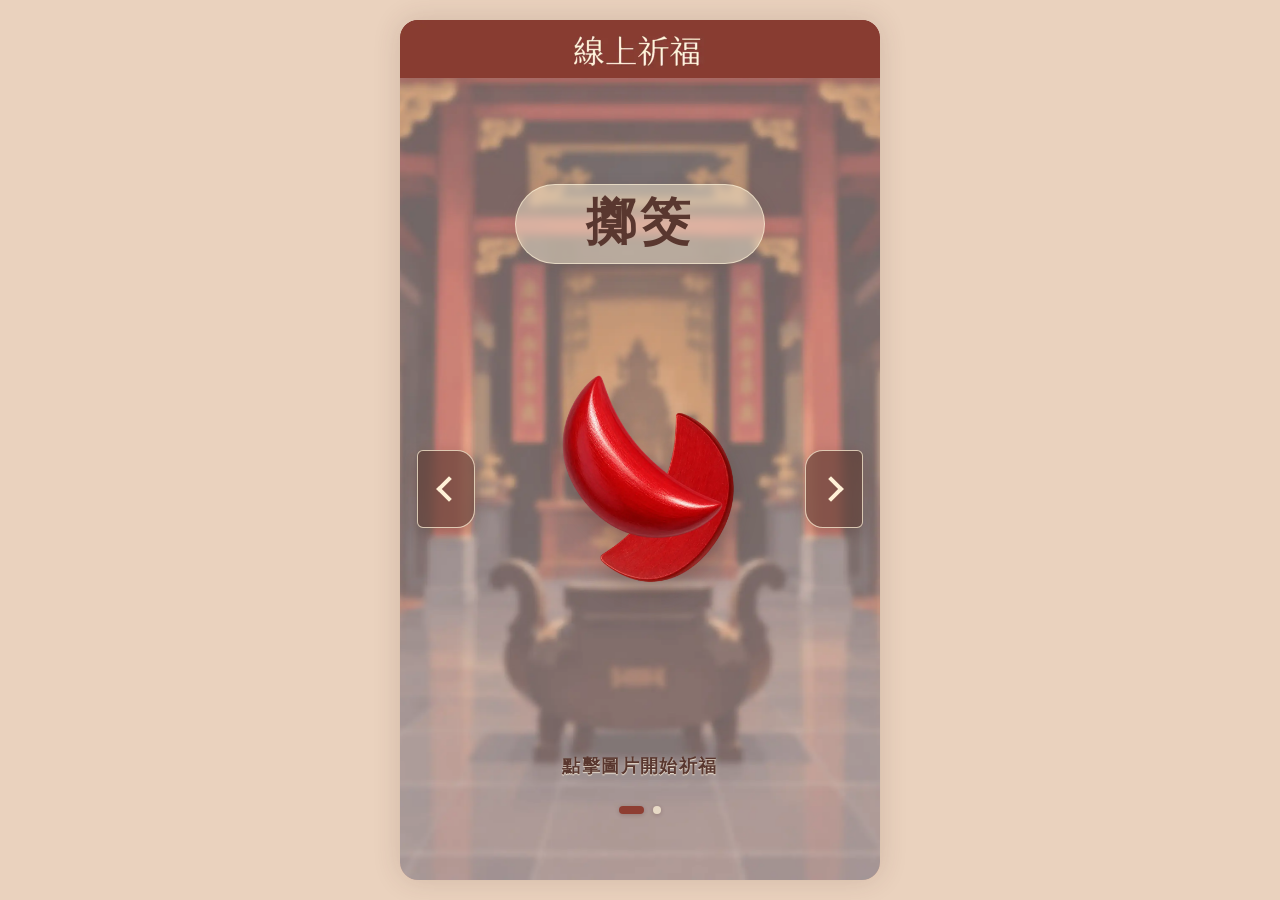
<file: online-blessing-frontend/index.html>
<!doctype html>
<html lang="zh-Hant">
<head>
  <meta charset="UTF-8">
  <meta name="viewport" content="width=device-width, initial-scale=1, viewport-fit=cover">
  <meta name="theme-color" content="#8e3e32">
  <title>線上祈福</title>

  <!-- 預先下載主要素材，減少手機與 LINE 內建瀏覽器切換時的等待。 -->
  <link rel="preload" as="image" href="images/blessing-background.webp" type="image/webp" fetchpriority="high">
  <link rel="preload" as="image" href="images/blessing-title.webp" type="image/webp" fetchpriority="high">
  <link rel="preload" as="image" href="images/jiaobei.webp" type="image/webp">
  <link rel="preload" as="image" href="images/jiaobei-front.webp" type="image/webp">
  <link rel="preload" as="image" href="images/jiaobei-back.webp" type="image/webp">
  <link rel="preload" as="image" href="images/wooden-fish.webp" type="image/webp">
  <link rel="preload" as="image" href="images/wooden-fish-stick.webp" type="image/webp">

  <link rel="stylesheet" href="style.css?v=3">
  <script src="script.js?v=2" defer></script>
</head>
<body>
  <main class="app" aria-label="線上祈福">
    <section class="blessing-stage">
      <img class="stage-background" src="images/blessing-background.webp" width="1530" height="2048" alt="" aria-hidden="true" loading="eager" decoding="async" fetchpriority="high">

      <header class="page-header">
        <img src="images/blessing-title.webp" width="960" height="116" alt="線上祈福" loading="eager" decoding="async">
      </header>

      <div id="blessingContent" class="blessing-content">
        <button id="backButton" class="back-button" type="button" hidden>
          <span aria-hidden="true">‹</span>返回
        </button>

        <div id="selectorView" class="selector-view">
          <h1 id="blessingName" class="blessing-name">擲筊</h1>

          <button id="previousButton" class="nav-button nav-button--previous" type="button" aria-label="上一個祈福方式">
            <span class="nav-button__icon" aria-hidden="true"></span>
          </button>

          <button id="activityButton" class="activity-button mode-jiaobei" type="button" aria-label="開始擲筊" data-mode="jiaobei">
            <img id="activityImage" class="activity-image" src="images/jiaobei.webp" width="1000" height="896" alt="兩個筊" loading="eager" decoding="async">
          </button>

          <button id="nextButton" class="nav-button nav-button--next" type="button" aria-label="下一個祈福方式">
            <span class="nav-button__icon" aria-hidden="true"></span>
          </button>

          <p class="interaction-hint">點擊圖片開始祈福</p>
          <div class="mode-indicators" aria-hidden="true">
            <span class="mode-indicator is-active"></span>
            <span class="mode-indicator"></span>
          </div>
          <p id="modeStatus" class="sr-only" aria-live="polite">目前選擇：擲筊</p>
        </div>

        <section id="jiaobeiView" class="feature-view jiaobei-view" aria-labelledby="jiaobeiTitle" hidden>
          <h1 id="jiaobeiTitle" class="feature-title">擲筊</h1>

          <div id="jiaobeiPair" class="jiaobei-pair" aria-label="兩個筊">
            <div id="leftJiaobei" class="jiaobei-piece jiaobei-piece--left">
              <img id="leftJiaobeiImage" src="images/jiaobei-front.webp" width="900" height="600" alt="左筊正面">
            </div>
            <div id="rightJiaobei" class="jiaobei-piece jiaobei-piece--right">
              <img id="rightJiaobeiImage" src="images/jiaobei-back.webp" width="900" height="600" alt="右筊反面">
            </div>
          </div>

          <p id="jiaobeiResult" class="jiaobei-result" aria-live="polite"></p>
          <button id="tossButton" class="action-button toss-button" type="button">
            <span id="tossButtonLabel">擲筊</span>
          </button>
        </section>

        <section id="woodenFishView" class="feature-view wooden-fish-view" aria-labelledby="meritLabel" hidden>
          <div class="merit-panel">
            <h1 id="meritLabel">功德</h1>
            <strong id="meritCount" aria-live="polite">0</strong>
          </div>

          <div class="muyu-scene">
            <button id="muyuButton" class="muyu-button" type="button" aria-label="敲木魚，累積功德">
              <img id="muyuImage" class="muyu-image" src="images/wooden-fish.webp" width="1100" height="964" alt="木魚">
            </button>
            <img id="muyuStick" class="muyu-stick" src="images/wooden-fish-stick.webp" width="950" height="633" alt="" aria-hidden="true">
            <div id="muyuEffects" class="muyu-effects" aria-hidden="true"></div>
          </div>

          <p class="muyu-hint">點擊木魚，累積功德</p>

          <!-- 日後放入 audio/muyu.mp3，再取消 source 的註解即可。 -->
          <audio id="muyuAudio" preload="auto">
            <source src="audio/muyu.mp3" type="audio/mpeg">
          </audio>
        </section>
      </div>
    </section>
  </main>
</body>
</html>
</file>
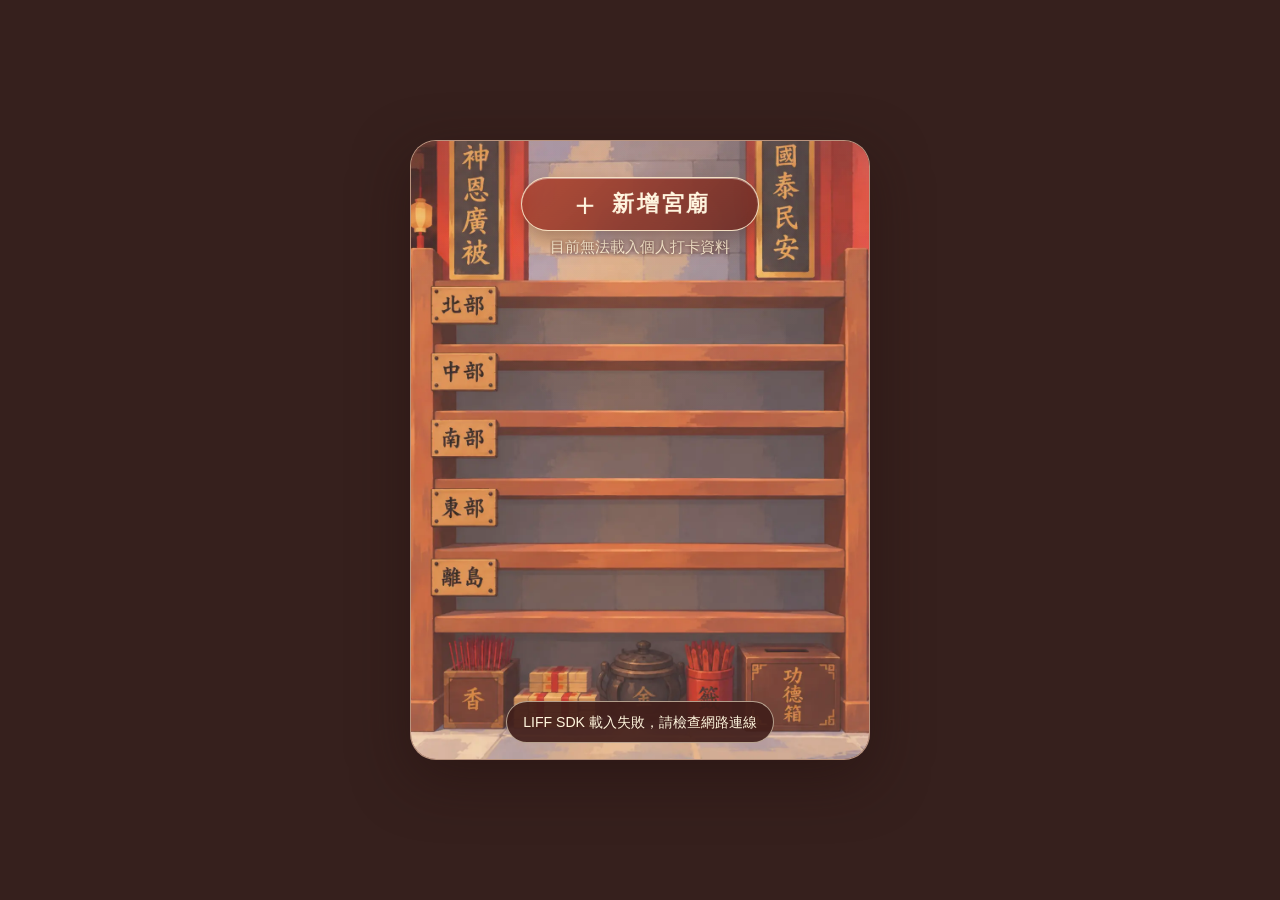
<file: temple-checkin-frontend/index.html>
<!doctype html>
<html lang="zh-Hant">
  <head>
    <meta charset="UTF-8" />
    <meta name="viewport" content="width=device-width, initial-scale=1, viewport-fit=cover" />
    <meta name="theme-color" content="#8f3d30" />
    <meta name="description" content="登入 LINE 後收藏並查看自己的宮廟打卡紀錄。" />
    <title>我的宮廟足跡</title>
    <link rel="preload" href="images/temple-shelf.webp" as="image" type="image/webp" />
    <link rel="stylesheet" href="style.css?v=2" />
  </head>
  <body>
    <main class="app-shell" id="appShell" aria-busy="true">
      <img
        class="scene-background"
        src="images/temple-shelf.webp"
        alt="宮廟木製收藏架背景"
        width="1080"
        height="1456"
        decoding="async"
        fetchpriority="high"
      />

      <header class="top-actions">
        <button class="add-temple-button" id="openAddButton" type="button">
          <span class="add-icon" aria-hidden="true">＋</span>
          <span>新增宮廟</span>
        </button>
        <p class="user-greeting" id="userGreeting" aria-live="polite">正在準備你的收藏架…</p>
      </header>

      <section class="shelf-row shelf-north" data-region="北部" aria-label="北部宮廟">
        <div class="orb-grid" data-orb-grid></div>
        <span class="page-indicator" data-page-indicator hidden></span>
        <button class="shelf-next" data-next-page type="button" aria-label="查看北部下一頁" hidden>
          <span aria-hidden="true">›</span>
        </button>
      </section>

      <section class="shelf-row shelf-central" data-region="中部" aria-label="中部宮廟">
        <div class="orb-grid" data-orb-grid></div>
        <span class="page-indicator" data-page-indicator hidden></span>
        <button class="shelf-next" data-next-page type="button" aria-label="查看中部下一頁" hidden>
          <span aria-hidden="true">›</span>
        </button>
      </section>

      <section class="shelf-row shelf-south" data-region="南部" aria-label="南部宮廟">
        <div class="orb-grid" data-orb-grid></div>
        <span class="page-indicator" data-page-indicator hidden></span>
        <button class="shelf-next" data-next-page type="button" aria-label="查看南部下一頁" hidden>
          <span aria-hidden="true">›</span>
        </button>
      </section>

      <section class="shelf-row shelf-east" data-region="東部" aria-label="東部宮廟">
        <div class="orb-grid" data-orb-grid></div>
        <span class="page-indicator" data-page-indicator hidden></span>
        <button class="shelf-next" data-next-page type="button" aria-label="查看東部下一頁" hidden>
          <span aria-hidden="true">›</span>
        </button>
      </section>

      <section class="shelf-row shelf-islands" data-region="離島" aria-label="離島宮廟">
        <div class="orb-grid" data-orb-grid></div>
        <span class="page-indicator" data-page-indicator hidden></span>
        <button class="shelf-next" data-next-page type="button" aria-label="查看離島下一頁" hidden>
          <span aria-hidden="true">›</span>
        </button>
      </section>

      <div class="modal-layer" id="addModal" hidden>
        <section class="modal-card search-card" role="dialog" aria-modal="true" aria-labelledby="addModalTitle">
          <button class="close-button" id="closeAddButton" type="button" aria-label="關閉新增宮廟視窗">×</button>

          <div id="filterView">
            <p class="eyebrow">新增打卡</p>
            <h1 id="addModalTitle">尋找宮廟</h1>
            <p class="modal-intro">先選條件，再從後端找到的宮廟中挑選一間。</p>

            <form id="searchForm">
              <div class="region-buttons" role="group" aria-label="選擇地區">
                <button class="region-button is-selected" type="button" data-region="北部">北部</button>
                <button class="region-button" type="button" data-region="中部">中部</button>
                <button class="region-button" type="button" data-region="南部">南部</button>
                <button class="region-button" type="button" data-region="東部">東部</button>
                <button class="region-button" type="button" data-region="離島">離島</button>
              </div>

              <div class="select-grid">
                <label>
                  <span>縣市</span>
                  <select id="citySelect" name="city"><option value="">縣市</option></select>
                </label>
                <label>
                  <span>行政區</span>
                  <select id="districtSelect" name="district" disabled><option value="">行政區</option></select>
                </label>
                <label>
                  <span>教別</span>
                  <select id="religionSelect" name="religion"><option value="">教別</option></select>
                </label>
                <label>
                  <span>主祀神祇</span>
                  <select id="deitySelect" name="deity"><option value="">主祀神祇</option></select>
                </label>
              </div>

              <p class="form-status" id="formStatus" aria-live="polite"></p>
              <button class="primary-button" id="searchButton" type="submit">開始查詢</button>
            </form>
          </div>

          <div id="resultsView" hidden>
            <button class="back-button" id="backToFiltersButton" type="button">‹ 修改篩選</button>
            <p class="eyebrow">選擇打卡地點</p>
            <h2>查詢結果</h2>
            <p class="result-summary" id="resultSummary"></p>
            <div class="result-list" id="resultList"></div>
          </div>
        </section>
      </div>

      <div class="modal-layer" id="detailModal" hidden>
        <section class="modal-card detail-card" role="dialog" aria-modal="true" aria-labelledby="detailName">
          <button class="close-button" id="closeDetailButton" type="button" aria-label="關閉宮廟資料">×</button>
          <span class="detail-region" id="detailRegion"></span>
          <h2 id="detailName"></h2>
          <dl class="detail-list">
            <div><dt>教別／神祇</dt><dd id="detailReligionDeity"></dd></div>
            <div><dt>位置</dt><dd id="detailAddress"></dd></div>
            <div><dt>電話</dt><dd id="detailPhone"></dd></div>
            <div><dt>打卡時間</dt><dd id="detailCheckedAt"></dd></div>
          </dl>
          <div class="summary-box">
            <h3>宮廟摘要</h3>
            <p id="detailSummary"></p>
          </div>
          <button class="delete-checkin-button" id="deleteCheckinButton" type="button">
            從收藏架移除
          </button>
        </section>
      </div>

      <div class="loading-cover" id="loadingCover" hidden>
        <span class="spinner" aria-hidden="true"></span>
        <p id="loadingText">載入中…</p>
      </div>

      <p class="toast" id="toast" role="status" aria-live="polite"></p>
    </main>

    <script src="config.js?v=2" defer></script>
    <script src="data/filter-options.js" defer></script>
    <script src="script.js?v=3" defer></script>
  </body>
</html>
</file>
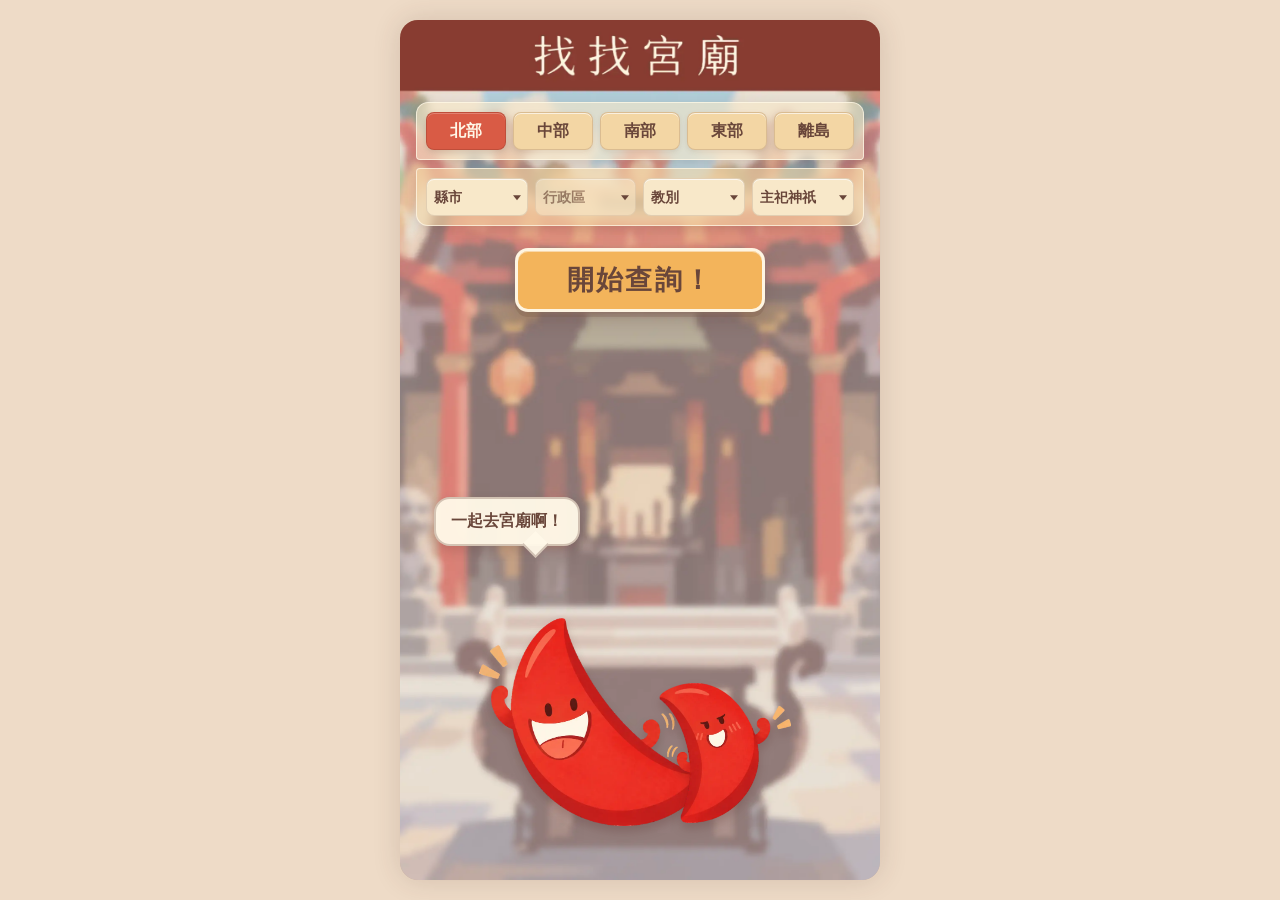
<file: temple-search-frontend/index.html>
<!doctype html>
<html lang="zh-Hant">
<head>
  <meta charset="UTF-8">
  <meta name="viewport" content="width=device-width, initial-scale=1, viewport-fit=cover">
  <meta name="theme-color" content="#8E3E32">
  <title>找找宮廟</title>
  <!-- 首屏圖片先下載，減少手機第一次開啟時逐張出現的情況。 -->
  <link rel="preload" as="image" href="images/temple-background.webp" type="image/webp" fetchpriority="high">
  <link rel="preload" as="image" href="images/mascot-left.webp" type="image/webp">
  <link rel="preload" as="image" href="images/mascot-right.webp" type="image/webp">
  <link rel="stylesheet" href="style.css?v=2">
</head>
<body>
  <main class="app" aria-label="宮廟查詢系統">
    <section class="temple-stage">
      <!-- 標題與宮廟已經合併在這張圖片中，圖片會維持原始比例縮放。 -->
      <img
        class="temple-background"
        src="images/temple-background.webp"
        alt="找找宮廟"
        width="1518"
        height="2048"
        loading="eager"
        decoding="async"
        fetchpriority="high"
      >

      <!-- 篩選介面疊在背景圖上方。 -->
      <form id="searchForm" class="search-panel" novalidate>
        <fieldset class="region-filter">
          <legend class="sr-only">選擇地區</legend>

          <button class="region-button is-selected" type="button" data-region="北部" aria-pressed="true" disabled>北部</button>
          <button class="region-button" type="button" data-region="中部" aria-pressed="false" disabled>中部</button>
          <button class="region-button" type="button" data-region="南部" aria-pressed="false" disabled>南部</button>
          <button class="region-button" type="button" data-region="東部" aria-pressed="false" disabled>東部</button>
          <button class="region-button" type="button" data-region="離島" aria-pressed="false" disabled>離島</button>
        </fieldset>

        <div class="select-filter">
          <label class="select-wrap">
            <span class="sr-only">縣市</span>
            <select id="citySelect" name="city" disabled>
              <option value="">載入中…</option>
            </select>
          </label>

          <label class="select-wrap">
            <span class="sr-only">行政區</span>
            <select id="districtSelect" name="district" disabled>
              <option value="">行政區</option>
            </select>
          </label>

          <label class="select-wrap">
            <span class="sr-only">教別</span>
            <select id="religionSelect" name="religion" disabled>
              <option value="">載入中…</option>
            </select>
          </label>

          <label class="select-wrap">
            <span class="sr-only">主祀神祇</span>
            <select id="deitySelect" name="deity" disabled>
              <option value="">載入中…</option>
            </select>
          </label>
        </div>

        <button id="searchButton" class="search-button" type="submit" disabled>
          <span class="search-button__label">開始查詢！</span>
          <span class="search-button__loading" aria-hidden="true">查詢中…</span>
        </button>
      </form>

      <!-- 第一次後端回傳：符合條件的宮廟清單。 -->
      <section
        id="resultsPanel"
        class="overlay-panel"
        aria-labelledby="resultsTitle"
        hidden
      >
        <button
          id="closeResultsButton"
          class="overlay-close"
          type="button"
          aria-label="關閉查詢結果"
        >
          ×
        </button>

        <div class="overlay-scroll">
          <header class="overlay-heading">
            <h2 id="resultsTitle">查詢結果</h2>
            <p id="resultCount">正在取得符合條件的宮廟…</p>
          </header>

          <div id="resultList" class="result-list"></div>
        </div>
      </section>

      <!-- 第二次後端回傳：使用者選定宮廟的詳細資料。 -->
      <section
        id="detailPanel"
        class="overlay-panel"
        aria-labelledby="detailName"
        hidden
      >
        <button
          id="closeDetailButton"
          class="overlay-close"
          type="button"
          aria-label="返回查詢結果"
        >
          ×
        </button>

        <div class="overlay-scroll">
          <header class="overlay-heading detail-heading">
            <h2 id="detailName">宮廟名稱</h2>
          </header>

          <dl class="detail-list">
            <div>
              <dt>教別／神祇</dt>
              <dd id="detailReligionDeity">—</dd>
            </div>

            <div>
              <dt>位置</dt>
              <dd id="detailAddress">—</dd>
            </div>

            <div>
              <dt>電話</dt>
              <dd id="detailPhone">—</dd>
            </div>

            <div>
              <dt>LLM 對宮廟的摘要</dt>
              <dd id="detailSummary" class="detail-summary">—</dd>
            </div>
          </dl>
        </div>
      </section>

      <!-- 對話框會依照 script.js 的 MASCOT_DIALOGUES 輪流出現。 -->
      <div id="mascotLayer" class="mascot-layer">
        <div
          id="leftSpeechBubble"
          class="speech-bubble speech-bubble--left is-speaking"
          role="status"
          aria-live="polite"
        >
          一起去宮廟啊！
        </div>

        <div
          id="rightSpeechBubble"
          class="speech-bubble speech-bubble--right"
          role="status"
          aria-live="polite"
        >
          好啊，走起！
        </div>

        <button
          class="mascot mascot--left"
          type="button"
          data-speaker="left"
          aria-label="左邊吉祥物，點一下播放下一句對話"
        >
          <img
            src="images/mascot-left.webp"
            alt="開心揮手的男筊吉祥物"
            width="776"
            height="701"
            loading="eager"
            decoding="async"
          >
        </button>

        <button
          class="mascot mascot--right"
          type="button"
          data-speaker="right"
          aria-label="右邊吉祥物，點一下播放下一句對話"
        >
          <img
            src="images/mascot-right.webp"
            alt="準備出發的女筊吉祥物"
            width="555"
            height="559"
            loading="eager"
            decoding="async"
          >
        </button>
      </div>
    </section>

    <p id="statusMessage" class="status-message" role="status" aria-live="polite"></p>
  </main>

  <!-- 初步篩選資料直接由 JavaScript 載入，不需要先向後端請求。 -->
  <script src="data/filter-options.js" defer></script>
  <script src="script.js" defer></script>
</body>
</html>
</file>
<file: online-blessing-frontend/style.css>
:root {
  --temple-red: #8e3e32;
  --deep-brown: #59372f;
  --cream: #fff2d8;
  --gold: #f3b45b;
  --arrow-bg: rgba(89, 55, 47, 0.62);
  --arrow-border: rgba(255, 242, 216, 0.74);
  --shadow: rgba(53, 25, 20, 0.28);
}

* { box-sizing: border-box; }

html, body { min-height: 100%; margin: 0; }

body {
  min-height: 100vh;
  min-height: 100svh;
  color: var(--deep-brown);
  background: #ead2be;
  font-family: "Noto Serif TC", "Songti TC", "PMingLiU", serif;
}

button {
  color: inherit;
  font: inherit;
  -webkit-tap-highlight-color: transparent;
  touch-action: manipulation;
}

button:focus-visible { outline: 3px solid var(--cream); outline-offset: 3px; }
[hidden] { display: none !important; }

.app {
  width: min(100%, 480px);
  min-height: 100vh;
  min-height: 100svh;
  margin: 0 auto;
  overflow: hidden;
  background: #c9a598;
  box-shadow: 0 0 28px rgba(76, 45, 35, 0.16);
}

.blessing-stage {
  position: relative;
  width: 100%;
  min-height: 100vh;
  min-height: 100svh;
  overflow: hidden;
  isolation: isolate;
}

.stage-background {
  position: absolute;
  z-index: -2;
  inset: 0;
  width: 100%;
  height: 100%;
  object-fit: cover;
  object-position: center top;
  user-select: none;
  -webkit-user-drag: none;
}

.page-header {
  position: relative;
  z-index: 20;
  width: 100%;
  margin: 0;
  background: var(--temple-red);
  box-shadow: 0 4px 12px rgba(66, 30, 24, 0.16);
}

.page-header img { display: block; width: 100%; height: auto; user-select: none; -webkit-user-drag: none; }

.blessing-content { position: absolute; z-index: 1; inset: clamp(64px, 13vw, 78px) 0 0; }
.selector-view, .feature-view { position: absolute; inset: 0; }

/* 選擇祈福方式 */
.blessing-name, .feature-title {
  position: absolute;
  top: 11%;
  left: 50%;
  min-width: 5em;
  margin: 0;
  padding: 0.12em 0.48em 0.18em;
  transform: translateX(-50%);
  border: 1px solid rgba(255, 242, 216, 0.64);
  border-radius: 999px;
  background: rgba(255, 242, 216, 0.46);
  box-shadow: 0 5px 18px rgba(68, 33, 27, 0.12);
  font-size: clamp(34px, 10vw, 50px);
  font-weight: 600;
  line-height: 1.25;
  text-align: center;
  letter-spacing: 0.08em;
  white-space: nowrap;
  backdrop-filter: blur(3px);
  -webkit-backdrop-filter: blur(3px);
}

.activity-button {
  position: absolute;
  top: 50%;
  left: 50%;
  width: min(68vw, 326px);
  height: min(44vh, 370px);
  padding: 0;
  transform: translate(-50%, -50%);
  border: 0;
  outline: 0;
  background: transparent;
  cursor: pointer;
}

.activity-image {
  position: absolute;
  top: 50%;
  left: 50%;
  display: block;
  max-width: 100%;
  max-height: 100%;
  object-fit: contain;
  filter: drop-shadow(0 13px 11px rgba(57, 25, 20, 0.25));
  transform: translate(-50%, -50%);
  transform-origin: center;
  transition: opacity 180ms ease, transform 180ms ease;
  user-select: none;
  -webkit-user-drag: none;
}

.activity-button.mode-jiaobei .activity-image { width: 84%; height: auto; }
.activity-button.mode-wooden-fish .activity-image { width: 96%; height: auto; }
.activity-button.is-changing .activity-image { opacity: 0; transform: translate(-50%, -50%) scale(0.94); }
.activity-button:active .activity-image { transform: translate(-50%, -50%) scale(0.97); }

.nav-button {
  position: absolute;
  z-index: 4;
  top: 50%;
  display: grid;
  place-items: center;
  width: clamp(46px, 13vw, 58px);
  height: clamp(64px, 18vw, 78px);
  padding: 0;
  transform: translateY(-50%);
  border: 1px solid var(--arrow-border);
  background: var(--arrow-bg);
  box-shadow: 0 6px 16px var(--shadow);
  cursor: pointer;
  backdrop-filter: blur(5px);
  -webkit-backdrop-filter: blur(5px);
  transition: background-color 140ms ease, transform 120ms ease;
}

.nav-button--previous { left: 3.5%; border-radius: 6px 18px 18px 6px; }
.nav-button--next { right: 3.5%; border-radius: 18px 6px 6px 18px; }

.nav-button__icon {
  width: 18px;
  height: 18px;
  border-top: 4px solid var(--cream);
  border-right: 4px solid var(--cream);
}

.nav-button--previous .nav-button__icon { margin-left: 7px; transform: rotate(-135deg); }
.nav-button--next .nav-button__icon { margin-right: 7px; transform: rotate(45deg); }
.nav-button:active { transform: translateY(-50%) scale(0.94); background: rgba(142, 62, 50, 0.76); }

.interaction-hint {
  position: absolute;
  right: 0;
  bottom: 13%;
  left: 0;
  margin: 0;
  font-family: system-ui, -apple-system, "Noto Sans TC", sans-serif;
  font-size: clamp(14px, 4vw, 18px);
  font-weight: 600;
  text-align: center;
  letter-spacing: 0.08em;
  text-shadow: 0 1px 1px rgba(255, 244, 224, 0.9);
}

.mode-indicators {
  position: absolute;
  bottom: 8.5%;
  left: 50%;
  display: flex;
  gap: 9px;
  transform: translateX(-50%);
}

.mode-indicator {
  width: 8px;
  height: 8px;
  border-radius: 50%;
  background: rgba(255, 242, 216, 0.72);
  box-shadow: 0 1px 4px rgba(57, 25, 20, 0.22);
  transition: width 160ms ease, border-radius 160ms ease, background-color 160ms ease;
}

.mode-indicator.is-active { width: 25px; border-radius: 999px; background: var(--temple-red); }

/* 互動畫面共用元件 */
.back-button {
  position: absolute;
  z-index: 30;
  top: 2.5%;
  left: 4%;
  display: flex;
  align-items: center;
  gap: 3px;
  min-height: 42px;
  padding: 5px 12px 6px 8px;
  border: 1px solid rgba(255, 242, 216, 0.72);
  border-radius: 999px;
  background: rgba(89, 55, 47, 0.68);
  color: var(--cream);
  box-shadow: 0 5px 14px rgba(53, 25, 20, 0.2);
  font-family: system-ui, -apple-system, "Noto Sans TC", sans-serif;
  font-size: 16px;
  font-weight: 700;
  cursor: pointer;
  backdrop-filter: blur(4px);
  -webkit-backdrop-filter: blur(4px);
}

.back-button span { font-size: 30px; line-height: 0.7; }

.action-button {
  min-width: min(58vw, 260px);
  min-height: 54px;
  padding: 10px 24px;
  border: 2px solid rgba(255, 249, 233, 0.9);
  border-radius: 999px;
  background: var(--gold);
  color: var(--deep-brown);
  box-shadow: 0 7px 0 rgba(105, 70, 58, 0.28), 0 12px 22px rgba(53, 25, 20, 0.22);
  font-family: system-ui, -apple-system, "Noto Sans TC", sans-serif;
  font-size: clamp(22px, 6vw, 28px);
  font-weight: 800;
  cursor: pointer;
  transition: transform 100ms ease, box-shadow 100ms ease, filter 150ms ease;
}

.action-button:active:not(:disabled) { transform: translateY(4px); box-shadow: 0 3px 0 rgba(105, 70, 58, 0.28), 0 7px 15px rgba(53, 25, 20, 0.18); }
.action-button:disabled { cursor: not-allowed; filter: saturate(0.62); }

/* 擲筊 */
.jiaobei-view .feature-title { top: 5%; font-size: clamp(30px, 8.5vw, 42px); }

.jiaobei-pair {
  position: absolute;
  top: 30%;
  left: 50%;
  width: min(82%, 390px);
  height: min(25vh, 215px);
  transform: translateX(-50%);
}

.jiaobei-piece { position: absolute; bottom: 0; width: 49%; will-change: transform; }
.jiaobei-piece--left { left: 0; transform: rotate(-8deg); }
.jiaobei-piece--right { right: 0; transform: rotate(8deg); }

.jiaobei-piece img {
  display: block;
  width: 100%;
  height: auto;
  filter: drop-shadow(0 10px 7px rgba(55, 24, 20, 0.25));
  user-select: none;
  -webkit-user-drag: none;
}

.jiaobei-piece--left.is-tossing { animation: toss-left 950ms cubic-bezier(0.2, 0.74, 0.28, 1) both; }
.jiaobei-piece--right.is-tossing { animation: toss-right 950ms cubic-bezier(0.2, 0.74, 0.28, 1) both; }

@keyframes toss-left {
  0% { transform: translate(0, 0) rotate(-8deg); }
  28% { transform: translate(-22px, -145px) rotate(-250deg); }
  63% { transform: translate(-30px, -58px) rotate(-540deg); }
  78% { transform: translate(-7px, 0) rotate(-675deg); }
  87% { transform: translate(-4px, -11px) rotate(-704deg); }
  94% { transform: translate(-2px, 0) rotate(-720deg); }
  97% { transform: translate(-1px, -3px) rotate(-726deg); }
  100% { transform: translate(0, 0) rotate(-728deg); }
}

@keyframes toss-right {
  0% { transform: translate(0, 0) rotate(8deg); }
  28% { transform: translate(22px, -145px) rotate(250deg); }
  63% { transform: translate(30px, -58px) rotate(540deg); }
  78% { transform: translate(7px, 0) rotate(675deg); }
  87% { transform: translate(4px, -11px) rotate(704deg); }
  94% { transform: translate(2px, 0) rotate(720deg); }
  97% { transform: translate(1px, -3px) rotate(726deg); }
  100% { transform: translate(0, 0) rotate(728deg); }
}

.jiaobei-result {
  position: absolute;
  top: 63%;
  right: 0;
  left: 0;
  min-height: 1.5em;
  margin: 0;
  color: var(--temple-red);
  font-size: clamp(30px, 8vw, 40px);
  font-weight: 800;
  text-align: center;
  letter-spacing: 0.15em;
  opacity: 0;
  text-shadow: 0 2px 0 rgba(255, 242, 216, 0.9), 0 6px 14px rgba(53, 25, 20, 0.16);
}

.jiaobei-result.is-visible { animation: result-reveal 480ms ease-out both; }

@keyframes result-reveal {
  from { opacity: 0; transform: translateY(14px); }
  to { opacity: 1; transform: translateY(0); }
}

.toss-button { position: absolute; bottom: 10%; left: 50%; transform: translateX(-50%); }
.toss-button:active:not(:disabled) { transform: translate(-50%, 4px); }

/* 敲木魚 */
.merit-panel {
  position: absolute;
  z-index: 6;
  top: 4%;
  left: 50%;
  min-width: 135px;
  padding: 8px 22px 10px;
  transform: translateX(-50%);
  border: 1px solid rgba(255, 242, 216, 0.68);
  border-radius: 24px;
  background: rgba(255, 242, 216, 0.5);
  box-shadow: 0 5px 18px rgba(68, 33, 27, 0.12);
  text-align: center;
  backdrop-filter: blur(4px);
  -webkit-backdrop-filter: blur(4px);
}

.merit-panel h1 { margin: 0; font-size: clamp(23px, 6vw, 30px); line-height: 1.15; letter-spacing: 0.16em; }
.merit-panel strong { display: block; margin-top: 2px; color: var(--temple-red); font-family: system-ui, -apple-system, "Noto Sans TC", sans-serif; font-size: clamp(40px, 11vw, 54px); line-height: 1; }

.muyu-scene {
  position: absolute;
  top: 24%;
  left: 50%;
  width: min(92%, 440px);
  height: min(50vh, 410px);
  transform: translateX(-50%);
}

.muyu-button {
  position: absolute;
  z-index: 2;
  right: 2%;
  bottom: 0;
  left: 2%;
  width: 96%;
  padding: 0;
  border: 0;
  background: transparent;
  cursor: pointer;
}

.muyu-image {
  display: block;
  width: 100%;
  height: auto;
  filter: drop-shadow(0 14px 10px rgba(55, 24, 20, 0.25));
  transform-origin: 52% 67%;
  user-select: none;
  -webkit-user-drag: none;
}

.muyu-image.is-hit { animation: muyu-hit 250ms ease-out both; }

@keyframes muyu-hit {
  0% { transform: scale(1) rotate(0); }
  35% { transform: scale(0.95) rotate(-1.2deg); }
  65% { transform: scale(1.015) rotate(0.8deg); }
  100% { transform: scale(1) rotate(0); }
}

.muyu-stick {
  position: absolute;
  z-index: 4;
  top: 1%;
  right: -2%;
  width: 70%;
  height: auto;
  filter: drop-shadow(0 8px 7px rgba(55, 24, 20, 0.2));
  transform: rotate(0deg);
  transform-origin: 91% 86%;
  pointer-events: none;
  user-select: none;
  -webkit-user-drag: none;
  will-change: transform;
}

.muyu-stick.is-striking { animation: stick-strike 250ms cubic-bezier(0.25, 0.82, 0.3, 1) both; }

@keyframes stick-strike {
  0% { transform: rotate(0deg); }
  44% { transform: rotate(-24deg); }
  62% { transform: rotate(-21deg); }
  100% { transform: rotate(0deg); }
}

.muyu-effects { position: absolute; z-index: 7; inset: 0; overflow: visible; pointer-events: none; }

.impact-spark {
  position: absolute;
  top: 43%;
  left: 42%;
  color: #ffd267;
  font-family: system-ui, sans-serif;
  font-size: 38px;
  font-weight: 900;
  line-height: 1;
  text-shadow: 0 0 10px rgba(255, 185, 69, 0.9);
  animation: spark-burst 420ms ease-out both;
}

@keyframes spark-burst {
  0% { opacity: 0; transform: translate(-50%, -50%) scale(0.25) rotate(0); }
  35% { opacity: 1; transform: translate(-50%, -50%) scale(1.25) rotate(22deg); }
  100% { opacity: 0; transform: translate(-50%, -50%) scale(1.7) rotate(45deg); }
}

.merit-float {
  position: absolute;
  z-index: 8;
  top: 52%;
  left: 50%;
  color: var(--temple-red);
  font-family: system-ui, -apple-system, "Noto Sans TC", sans-serif;
  font-size: clamp(19px, 5vw, 25px);
  font-weight: 900;
  white-space: nowrap;
  text-shadow: 0 2px 0 var(--cream), 0 4px 10px rgba(55, 24, 20, 0.2);
  animation: merit-float 760ms ease-out both;
}

@keyframes merit-float {
  0% { opacity: 0; transform: translate(calc(-50% + var(--float-x)), 8px) scale(0.82); }
  20% { opacity: 1; }
  100% { opacity: 0; transform: translate(calc(-50% + var(--float-x)), -72px) scale(1.04); }
}

.muyu-hint {
  position: absolute;
  right: 0;
  bottom: 7%;
  left: 0;
  margin: 0;
  font-family: system-ui, -apple-system, "Noto Sans TC", sans-serif;
  font-size: clamp(16px, 4.4vw, 20px);
  font-weight: 700;
  text-align: center;
  letter-spacing: 0.06em;
  text-shadow: 0 1px 1px rgba(255, 244, 224, 0.95);
}

.sr-only { position: absolute; width: 1px; height: 1px; padding: 0; margin: -1px; overflow: hidden; clip: rect(0, 0, 0, 0); white-space: nowrap; border: 0; }

@media (max-height: 640px) {
  .blessing-name { top: 7%; }
  .activity-button { top: 49%; height: 43vh; }
  .interaction-hint { bottom: 9.5%; }
  .mode-indicators { bottom: 5.5%; }
  .jiaobei-pair { top: 26%; height: 24vh; }
  .jiaobei-result { top: 60%; }
  .toss-button { bottom: 6%; }
  .muyu-scene { top: 22%; height: 50vh; }
  .muyu-hint { bottom: 3.5%; }
}

@media (min-width: 481px) {
  body { padding-block: 20px; }
  .app, .blessing-stage { min-height: calc(100vh - 40px); min-height: calc(100svh - 40px); border-radius: 18px; }
}

@media (prefers-reduced-motion: reduce) {
  .activity-image, .nav-button, .mode-indicator { transition: none; }
}
</file>
<file: temple-checkin-frontend/style.css>
:root {
  color-scheme: light;
  --coffee: #57352e;
  --deep-coffee: #3e241f;
  --vermilion: #d95b45;
  --cream: #fff3d8;
  --apricot: #f3d6a4;
  --pale-yellow: #f8e8c9;
  --incense-gold: #f3b45b;
  --glass: rgba(255, 241, 207, 0.82);
  --glass-border: rgba(255, 249, 230, 0.88);
  font-family: "Noto Serif TC", "PingFang TC", "Microsoft JhengHei", serif;
}

* {
  box-sizing: border-box;
}

html,
body {
  min-height: 100%;
  margin: 0;
}

body {
  display: grid;
  min-height: 100svh;
  place-items: start center;
  overflow: hidden;
  background: #36201d;
  color: var(--deep-coffee);
}

button,
select {
  font: inherit;
}

button {
  -webkit-tap-highlight-color: transparent;
}

button:focus-visible,
select:focus-visible {
  outline: 3px solid rgba(255, 232, 166, 0.95);
  outline-offset: 2px;
}

[hidden] {
  display: none !important;
}

.app-shell {
  position: relative;
  width: 100vw;
  height: 100svh;
  min-height: 600px;
  overflow: hidden;
  isolation: isolate;
  background: #7f4b3e;
}

.scene-background {
  position: absolute;
  inset: 0;
  z-index: -2;
  width: 100%;
  height: 100%;
  object-fit: fill;
  user-select: none;
  pointer-events: none;
}

.app-shell::after {
  position: absolute;
  inset: 0;
  z-index: -1;
  content: "";
  pointer-events: none;
  background:
    linear-gradient(180deg, rgba(69, 27, 24, 0.06), transparent 24%),
    radial-gradient(circle at 50% 18%, rgba(255, 224, 170, 0.08), transparent 32%);
}

.top-actions {
  position: absolute;
  top: max(5.8%, env(safe-area-inset-top));
  left: 50%;
  z-index: 3;
  display: grid;
  width: min(52%, 350px);
  justify-items: center;
  transform: translateX(-50%);
}

.add-temple-button {
  display: inline-flex;
  min-height: 54px;
  width: 100%;
  align-items: center;
  justify-content: center;
  gap: 0.38em;
  border: 1px solid rgba(255, 242, 211, 0.9);
  border-radius: 999px;
  box-shadow:
    0 8px 18px rgba(57, 24, 20, 0.32),
    inset 0 1px 0 rgba(255, 255, 255, 0.42);
  color: #fff5df;
  background:
    linear-gradient(135deg, rgba(174, 67, 48, 0.9), rgba(110, 45, 38, 0.92));
  font-size: clamp(1rem, 4.3vw, 1.4rem);
  font-weight: 800;
  letter-spacing: 0.12em;
  cursor: pointer;
  backdrop-filter: blur(8px);
  transition: transform 160ms ease, filter 160ms ease;
}

.add-temple-button:active {
  transform: translateY(2px) scale(0.98);
}

.add-icon {
  font-family: system-ui, sans-serif;
  font-size: 1.45em;
  font-weight: 400;
  line-height: 1;
}

.user-greeting {
  max-width: 100%;
  margin: 0.48rem 0 0;
  overflow: hidden;
  color: rgba(255, 241, 212, 0.94);
  font-family: "PingFang TC", "Microsoft JhengHei", sans-serif;
  font-size: clamp(0.72rem, 2.8vw, 0.92rem);
  text-overflow: ellipsis;
  text-shadow: 0 1px 4px #4b221e;
  white-space: nowrap;
}

.shelf-row {
  --row-top: 26%;
  position: absolute;
  top: var(--row-top);
  right: 1.5%;
  left: 19.3%;
  height: 8.8%;
}

.shelf-north { --row-top: 25.2%; }
.shelf-central { --row-top: 36%; }
.shelf-south { --row-top: 46.7%; }
.shelf-east { --row-top: 57.4%; }
.shelf-islands { --row-top: 68.2%; }

.orb-grid {
  display: grid;
  width: calc(100% - 9%);
  height: 100%;
  grid-template-columns: repeat(4, minmax(0, 1fr));
  align-items: center;
  justify-items: center;
  gap: clamp(3px, 1.2vw, 10px);
}

.temple-orb {
  position: relative;
  display: grid;
  width: min(13.5vw, 82px);
  max-width: 94%;
  aspect-ratio: 1;
  place-items: center;
  overflow: hidden;
  border: 1.5px solid rgba(255, 237, 198, 0.88);
  border-radius: 50%;
  box-shadow:
    0 5px 8px rgba(49, 20, 18, 0.42),
    inset 5px 7px 12px rgba(255, 255, 255, 0.34),
    inset -7px -9px 13px rgba(105, 33, 30, 0.3);
  color: #4d2923;
  background:
    radial-gradient(circle at 30% 24%, rgba(255, 255, 255, 0.75) 0 7%, transparent 8%),
    radial-gradient(circle at 36% 30%, rgba(255, 230, 177, 0.8), rgba(221, 98, 71, 0.72) 58%, rgba(121, 47, 39, 0.82) 100%);
  cursor: pointer;
  animation: orb-arrive 420ms both cubic-bezier(0.2, 0.75, 0.3, 1.2);
  transition: transform 150ms ease, filter 150ms ease;
  backdrop-filter: blur(3px);
}

.temple-orb::after {
  position: absolute;
  inset: 11%;
  border: 1px solid rgba(255, 242, 213, 0.38);
  border-radius: 50%;
  content: "";
}

.temple-orb:active {
  transform: translateY(2px) scale(0.94);
}

.temple-orb span {
  z-index: 1;
  display: -webkit-box;
  max-width: 82%;
  overflow: hidden;
  font-family: "PingFang TC", "Microsoft JhengHei", sans-serif;
  font-size: clamp(0.56rem, 2.25vw, 0.86rem);
  font-weight: 800;
  line-height: 1.12;
  text-align: center;
  text-shadow: 0 1px 1px rgba(255, 247, 226, 0.72);
  -webkit-box-orient: vertical;
  -webkit-line-clamp: 2;
}

.shelf-next {
  position: absolute;
  top: 50%;
  right: -0.4%;
  display: grid;
  width: clamp(27px, 7vw, 44px);
  aspect-ratio: 0.82;
  place-items: center;
  border: 1px solid rgba(255, 236, 194, 0.68);
  border-radius: 50% 12px 12px 50%;
  box-shadow: 0 4px 8px rgba(48, 19, 17, 0.35);
  color: #fff2cf;
  background: linear-gradient(135deg, rgba(172, 78, 55, 0.9), rgba(91, 45, 38, 0.9));
  transform: translateY(-50%);
  cursor: pointer;
}

.shelf-next span {
  margin-top: -0.08em;
  font-family: system-ui, sans-serif;
  font-size: clamp(1.45rem, 6vw, 2.3rem);
  font-weight: 300;
  line-height: 1;
}

.page-indicator {
  position: absolute;
  top: -8%;
  right: 1.4%;
  padding: 0.12em 0.42em;
  border-radius: 999px;
  color: #fff2d2;
  background: rgba(70, 33, 28, 0.74);
  font-family: system-ui, sans-serif;
  font-size: clamp(0.55rem, 1.8vw, 0.72rem);
}

.modal-layer {
  position: absolute;
  inset: 0;
  z-index: 20;
  display: grid;
  padding: max(18px, env(safe-area-inset-top)) 16px max(18px, env(safe-area-inset-bottom));
  place-items: center;
  background: rgba(49, 25, 22, 0.56);
  backdrop-filter: blur(5px);
}

.modal-card {
  position: relative;
  width: min(100%, 590px);
  max-height: min(84svh, 780px);
  overflow: auto;
  border: 1.5px solid var(--glass-border);
  border-radius: 28px;
  box-shadow:
    0 18px 48px rgba(40, 17, 15, 0.46),
    inset 0 1px 0 rgba(255, 255, 255, 0.7);
  padding: clamp(1.3rem, 5vw, 2.2rem);
  color: var(--deep-coffee);
  background:
    linear-gradient(150deg, rgba(255, 242, 211, 0.95), rgba(243, 208, 157, 0.91));
  scrollbar-color: rgba(105, 70, 58, 0.55) transparent;
  backdrop-filter: blur(16px);
  animation: modal-enter 220ms both ease-out;
}

.modal-card h1,
.modal-card h2 {
  margin: 0;
  padding-right: 2.5rem;
  font-size: clamp(1.65rem, 7vw, 2.45rem);
  line-height: 1.2;
}

.eyebrow {
  margin: 0 0 0.35rem;
  color: #a84939;
  font-family: "PingFang TC", "Microsoft JhengHei", sans-serif;
  font-size: 0.78rem;
  font-weight: 800;
  letter-spacing: 0.18em;
}

.modal-intro,
.result-summary {
  margin: 0.5rem 0 1rem;
  color: #765046;
  font-family: "PingFang TC", "Microsoft JhengHei", sans-serif;
  font-size: 0.93rem;
  line-height: 1.55;
}

.close-button {
  position: absolute;
  top: 0.85rem;
  right: 0.85rem;
  display: grid;
  width: 42px;
  height: 42px;
  place-items: center;
  border: 1px solid rgba(105, 70, 58, 0.48);
  border-radius: 14px;
  color: var(--deep-coffee);
  background: rgba(243, 180, 91, 0.88);
  font-family: system-ui, sans-serif;
  font-size: 1.75rem;
  line-height: 1;
  cursor: pointer;
}

.region-buttons {
  display: grid;
  grid-template-columns: repeat(5, minmax(0, 1fr));
  gap: clamp(5px, 1.8vw, 10px);
  padding: 0.65rem;
  border: 1px solid rgba(255, 255, 255, 0.75);
  border-radius: 18px;
  background: rgba(255, 246, 220, 0.45);
}

.region-button {
  min-height: 46px;
  border: 1px solid rgba(171, 115, 71, 0.32);
  border-radius: 13px;
  box-shadow: 0 3px 6px rgba(100, 60, 42, 0.16);
  color: #69463a;
  background: #f3d6a4;
  font-size: clamp(0.78rem, 3.5vw, 1rem);
  font-weight: 800;
  cursor: pointer;
}

.region-button.is-selected {
  border-color: rgba(141, 49, 38, 0.36);
  color: #fff9e9;
  background: #d95b45;
}

.select-grid {
  display: grid;
  grid-template-columns: repeat(2, minmax(0, 1fr));
  gap: 0.7rem;
  margin-top: 0.8rem;
}

.select-grid label span {
  position: absolute;
  width: 1px;
  height: 1px;
  overflow: hidden;
  clip: rect(0 0 0 0);
  clip-path: inset(50%);
}

.select-grid select {
  width: 100%;
  min-height: 50px;
  border: 1px solid rgba(170, 111, 69, 0.32);
  border-radius: 14px;
  padding: 0 2.2rem 0 0.85rem;
  color: #69463a;
  background: #f8e8c9;
  font-family: "PingFang TC", "Microsoft JhengHei", sans-serif;
  font-size: 0.95rem;
  font-weight: 700;
}

.form-status {
  min-height: 1.45em;
  margin: 0.65rem 0 0.25rem;
  color: #a33f32;
  font-family: "PingFang TC", "Microsoft JhengHei", sans-serif;
  font-size: 0.84rem;
}

.primary-button {
  display: block;
  width: min(100%, 310px);
  min-height: 54px;
  margin: 0.3rem auto 0;
  border: 2px solid rgba(255, 250, 229, 0.92);
  border-radius: 17px;
  box-shadow: 0 6px 10px rgba(93, 52, 38, 0.24);
  color: #69463a;
  background: #f3b45b;
  font-size: 1.12rem;
  font-weight: 900;
  letter-spacing: 0.12em;
  cursor: pointer;
}

.primary-button:disabled,
.result-item:disabled {
  opacity: 0.58;
  cursor: wait;
}

.back-button {
  margin: 0 0 0.7rem;
  border: 0;
  padding: 0;
  color: #954335;
  background: transparent;
  font-weight: 800;
  cursor: pointer;
}

.result-list {
  display: grid;
  max-height: 52svh;
  gap: 0.72rem;
  overflow: auto;
  padding: 0.15rem 0.2rem 0.2rem 0;
}

.result-item {
  width: 100%;
  border: 1px solid rgba(144, 88, 61, 0.25);
  border-radius: 17px;
  box-shadow: 0 4px 10px rgba(91, 48, 37, 0.11);
  padding: 0.9rem 2.7rem 0.9rem 1rem;
  color: var(--deep-coffee);
  background: rgba(255, 250, 232, 0.8);
  text-align: left;
  cursor: pointer;
}

.result-item::after {
  float: right;
  margin-right: -1.8rem;
  color: #b35240;
  content: "＋";
  font-family: system-ui, sans-serif;
  font-size: 1.45rem;
  font-weight: 500;
}

.result-item strong {
  display: block;
  margin-bottom: 0.35rem;
  font-size: 1.08rem;
}

.result-item span {
  display: block;
  color: #775349;
  font-family: "PingFang TC", "Microsoft JhengHei", sans-serif;
  font-size: 0.82rem;
  line-height: 1.45;
}

.detail-region {
  display: inline-block;
  margin-bottom: 0.5rem;
  border-radius: 999px;
  padding: 0.26rem 0.72rem;
  color: #fff8e5;
  background: #b34d3c;
  font-family: "PingFang TC", "Microsoft JhengHei", sans-serif;
  font-size: 0.78rem;
  font-weight: 800;
}

.detail-list {
  display: grid;
  gap: 0.65rem;
  margin: 1.1rem 0;
}

.detail-list div {
  display: grid;
  grid-template-columns: 6.2em 1fr;
  gap: 0.5rem;
}

.detail-list dt {
  font-weight: 900;
}

.detail-list dd {
  margin: 0;
  font-family: "PingFang TC", "Microsoft JhengHei", sans-serif;
  line-height: 1.5;
}

.summary-box {
  border: 1px solid rgba(148, 89, 58, 0.22);
  border-radius: 17px;
  padding: 0.9rem 1rem;
  background: rgba(255, 250, 232, 0.66);
}

.summary-box h3 {
  margin: 0 0 0.4rem;
}

.summary-box p {
  margin: 0;
  font-family: "PingFang TC", "Microsoft JhengHei", sans-serif;
  line-height: 1.7;
  white-space: pre-wrap;
}

.delete-checkin-button {
  display: block;
  width: 100%;
  min-height: 50px;
  margin-top: 1rem;
  border: 1px solid rgba(116, 45, 35, 0.45);
  border-radius: 15px;
  box-shadow: 0 4px 10px rgba(91, 38, 31, 0.16);
  color: #fff7e8;
  background: linear-gradient(180deg, #b84f3e, #943b31);
  font-family: "PingFang TC", "Microsoft JhengHei", sans-serif;
  font-size: 0.98rem;
  font-weight: 900;
  letter-spacing: 0.08em;
  cursor: pointer;
}

.delete-checkin-button:active {
  transform: translateY(1px);
}

.delete-checkin-button:disabled {
  opacity: 0.58;
  cursor: wait;
}

.loading-cover {
  position: absolute;
  inset: 0;
  z-index: 40;
  display: grid;
  place-content: center;
  justify-items: center;
  color: #fff4da;
  background: rgba(56, 27, 24, 0.6);
  backdrop-filter: blur(4px);
}

.spinner {
  width: 42px;
  height: 42px;
  border: 4px solid rgba(255, 240, 203, 0.32);
  border-top-color: #ffd98e;
  border-radius: 50%;
  animation: spin 720ms linear infinite;
}

.loading-cover p {
  margin: 0.7rem 0 0;
  font-family: "PingFang TC", "Microsoft JhengHei", sans-serif;
}

.toast {
  position: absolute;
  right: 1rem;
  bottom: max(1rem, env(safe-area-inset-bottom));
  left: 1rem;
  z-index: 50;
  margin: 0 auto;
  width: fit-content;
  max-width: calc(100% - 2rem);
  border: 1px solid rgba(255, 244, 215, 0.6);
  border-radius: 999px;
  padding: 0.65rem 1rem;
  opacity: 0;
  color: #fff5dd;
  background: rgba(66, 31, 27, 0.92);
  font-family: "PingFang TC", "Microsoft JhengHei", sans-serif;
  font-size: 0.88rem;
  text-align: center;
  pointer-events: none;
  transform: translateY(10px);
  transition: opacity 180ms ease, transform 180ms ease;
}

.toast.is-visible {
  opacity: 1;
  transform: translateY(0);
}

@keyframes orb-arrive {
  from { opacity: 0; transform: translateY(-10px) scale(0.82); }
  to { opacity: 1; transform: translateY(0) scale(1); }
}

@keyframes modal-enter {
  from { opacity: 0; transform: translateY(14px) scale(0.97); }
  to { opacity: 1; transform: translateY(0) scale(1); }
}

@keyframes spin {
  to { transform: rotate(360deg); }
}

@media (max-width: 420px) {
  .top-actions {
    width: 56%;
  }

  .add-temple-button {
    min-height: 48px;
  }

  .shelf-row {
    left: 20%;
  }

  .modal-layer {
    padding-inline: 11px;
  }

  .modal-card {
    border-radius: 23px;
    padding: 1.2rem 1rem;
  }

  .region-buttons {
    padding: 0.45rem;
  }

  .region-button {
    min-height: 43px;
  }

  .detail-list div {
    grid-template-columns: 1fr;
    gap: 0.1rem;
  }
}

/*
 * 電腦只作為「手機外觀預覽」：固定用原始設計稿 1080:1456 的直式比例，
 * 避免桌面瀏覽器把整個收藏架橫向拉寬。
 * 真正的手機與 LINE MINI App 仍會填滿可用視窗。
 */
@media (min-width: 700px) {
  body {
    overflow: auto;
    padding: 20px;
    place-items: center;
  }

  .app-shell {
    width: min(460px, calc((100svh - 40px) * 0.7418), calc(100vw - 40px));
    height: auto;
    min-height: 0;
    aspect-ratio: 1080 / 1456;
    border: 1px solid rgba(255, 237, 206, 0.45);
    border-radius: 26px;
    box-shadow: 0 18px 55px rgba(36, 16, 14, 0.5);
  }
}

@media (prefers-reduced-motion: reduce) {
  *,
  *::before,
  *::after {
    scroll-behavior: auto !important;
    animation-duration: 0.01ms !important;
    animation-iteration-count: 1 !important;
    transition-duration: 0.01ms !important;
  }
}
</file>
<file: temple-search-frontend/style.css>
:root {
  --region-bg: #F3D6A4;
  --select-bg: #F8E8C9;
  --text-brown: #69463A;
  --selected-red: #D95B45;
  --cream-white: #FFF8E8;
  --search-orange: #F3B45B;
  --panel-brown: rgba(105, 70, 58, 0.20);
  --shadow: rgba(80, 47, 36, 0.22);
}

* {
  box-sizing: border-box;
}

html,
body {
  margin: 0;
  min-height: 100%;
}

html {
  background: #EEDBC7;
}

body {
  background: #EEDBC7;
  color: var(--text-brown);
  font-family: "Noto Sans TC", "PingFang TC", "Microsoft JhengHei", sans-serif;
  -webkit-tap-highlight-color: transparent;
}

button,
select {
  font: inherit;
}

button {
  touch-action: manipulation;
}

.app {
  width: min(100%, 480px);
  min-height: 100vh;
  min-height: 100svh;
  margin: 0 auto;
  overflow: hidden;
  background: #F8E8C9;
  box-shadow: 0 0 28px rgba(76, 45, 35, 0.16);
}

.temple-stage {
  position: relative;
  width: 100%;
  min-height: 100vh;
  min-height: 100svh;
  overflow: hidden;
  background: #CFAE99;
  isolation: isolate;
}

.temple-background {
  position: absolute;
  inset: 0;
  display: block;
  width: 100%;
  height: 100%;
  object-fit: cover;
  object-position: center top;
  user-select: none;
  -webkit-user-drag: none;
}

.search-panel {
  position: absolute;
  z-index: 2;
  /* 以畫面寬度定位，避免長螢幕把篩選器推得太下面。 */
  top: clamp(64px, 17vw, 82px);
  left: 3.4%;
  width: 93.2%;
}

.region-filter {
  display: grid;
  grid-template-columns: repeat(5, minmax(0, 1fr));
  gap: clamp(4px, 1.25vw, 7px);
  min-width: 0;
  margin: 0;
  padding: clamp(6px, 1.7vw, 9px);
  border: 1px solid rgba(255, 248, 232, 0.72);
  border-radius: 12px 12px 4px 4px;
  background: rgba(248, 232, 201, 0.60);
  box-shadow: 0 4px 12px var(--panel-brown);
  backdrop-filter: blur(5px);
  -webkit-backdrop-filter: blur(5px);
}

.region-button {
  min-width: 0;
  min-height: 38px;
  padding: 7px 2px;
  border: 1.5px solid rgba(105, 70, 58, 0.18);
  border-radius: 8px;
  background: var(--region-bg);
  color: var(--text-brown);
  box-shadow:
    inset 0 1px 0 rgba(255, 255, 255, 0.65),
    0 2px 5px rgba(105, 70, 58, 0.12);
  font-size: clamp(13px, 3.55vw, 16px);
  font-weight: 700;
  line-height: 1;
  white-space: nowrap;
  cursor: pointer;
  transition: transform 120ms ease, background-color 150ms ease, color 150ms ease;
}

.region-button:active {
  transform: translateY(1px) scale(0.98);
}

.region-button:disabled {
  cursor: wait;
  opacity: 0.64;
}

.region-button.is-selected {
  border-color: rgba(128, 47, 34, 0.30);
  background: var(--selected-red);
  color: var(--cream-white);
  box-shadow:
    inset 0 1px 0 rgba(255, 255, 255, 0.24),
    0 3px 7px rgba(105, 70, 58, 0.22);
}

.region-button:focus-visible,
.select-wrap select:focus-visible,
.search-button:focus-visible {
  outline: 3px solid rgba(217, 91, 69, 0.35);
  outline-offset: 2px;
}

.select-filter {
  display: grid;
  grid-template-columns: repeat(4, minmax(0, 1fr));
  gap: clamp(4px, 1.25vw, 7px);
  min-width: 0;
  margin-top: clamp(5px, 1.4vw, 8px);
  padding: clamp(6px, 1.7vw, 9px);
  border: 1px solid rgba(255, 248, 232, 0.72);
  border-radius: 4px 4px 12px 12px;
  background: rgba(243, 214, 164, 0.58);
  box-shadow: 0 4px 12px var(--panel-brown);
  backdrop-filter: blur(5px);
  -webkit-backdrop-filter: blur(5px);
}

.select-wrap {
  position: relative;
  min-width: 0;
}

.select-wrap::after {
  position: absolute;
  top: 50%;
  right: 7px;
  width: 0;
  height: 0;
  border-top: 5px solid var(--text-brown);
  border-right: 4px solid transparent;
  border-left: 4px solid transparent;
  content: "";
  pointer-events: none;
  transform: translateY(-35%);
}

.select-wrap select {
  width: 100%;
  min-width: 0;
  min-height: 38px;
  padding: 6px 20px 6px 7px;
  border: 1.5px solid rgba(105, 70, 58, 0.16);
  border-radius: 8px;
  appearance: none;
  -webkit-appearance: none;
  overflow: hidden;
  background: var(--select-bg);
  color: var(--text-brown);
  box-shadow: inset 0 1px 0 rgba(255, 255, 255, 0.72);
  font-size: clamp(11px, 3vw, 14px);
  font-weight: 700;
  text-overflow: ellipsis;
  white-space: nowrap;
  cursor: pointer;
}

.select-wrap select:disabled {
  cursor: not-allowed;
  opacity: 0.58;
}

.search-button {
  position: absolute;
  top: calc(100% + clamp(13px, 4vw, 22px));
  left: 50%;
  width: min(58%, 250px);
  min-height: clamp(50px, 14vw, 64px);
  padding: 9px 18px;
  border: 3px solid rgba(255, 248, 232, 0.96);
  border-radius: 13px;
  background: var(--search-orange);
  color: var(--text-brown);
  box-shadow:
    0 5px 0 rgba(105, 70, 58, 0.20),
    0 9px 18px rgba(80, 47, 36, 0.20),
    inset 0 1px 0 rgba(255, 255, 255, 0.48);
  font-size: clamp(20px, 5.7vw, 27px);
  font-weight: 900;
  letter-spacing: 0.08em;
  white-space: nowrap;
  cursor: pointer;
  transform: translateX(-50%);
  transition: transform 120ms ease, filter 150ms ease, box-shadow 120ms ease;
}

.search-button:active {
  box-shadow:
    0 2px 0 rgba(105, 70, 58, 0.20),
    0 5px 10px rgba(80, 47, 36, 0.18);
  transform: translate(-50%, 3px);
}

.search-button:disabled {
  cursor: wait;
  filter: saturate(0.72);
}

.search-button__loading {
  display: none;
}

.search-button.is-loading .search-button__label {
  display: none;
}

.search-button.is-loading .search-button__loading {
  display: inline;
}

.mascot-layer {
  position: absolute;
  z-index: 3;
  inset: 0;
  pointer-events: none;
}

[hidden] {
  display: none !important;
}

.overlay-panel {
  position: absolute;
  z-index: 5;
  /* 上緣維持原設計位置，底部則跟著手機畫面延伸。 */
  top: clamp(118px, 37vw, 178px);
  right: 3.5%;
  bottom: max(2.8%, env(safe-area-inset-bottom));
  left: 3.5%;
  overflow: hidden;
  border: 2px solid rgba(105, 70, 58, 0.32);
  border-radius: 14px;
  background: rgba(248, 216, 164, 0.88);
  box-shadow: 0 10px 28px rgba(76, 34, 27, 0.28);
  backdrop-filter: blur(5px);
  -webkit-backdrop-filter: blur(5px);
}

.overlay-scroll {
  height: 100%;
  overflow-x: hidden;
  overflow-y: auto;
  padding: clamp(16px, 4.6vw, 23px);
  padding-right: clamp(17px, 5.2vw, 28px);
  padding-bottom: clamp(95px, 27vw, 132px);
  scrollbar-color: rgba(105, 70, 58, 0.38) rgba(255, 248, 232, 0.26);
  scrollbar-width: thin;
  overscroll-behavior: contain;
  -webkit-overflow-scrolling: touch;
}

.overlay-scroll::-webkit-scrollbar {
  width: 7px;
}

.overlay-scroll::-webkit-scrollbar-track {
  border-radius: 99px;
  background: rgba(255, 248, 232, 0.28);
}

.overlay-scroll::-webkit-scrollbar-thumb {
  border-radius: 99px;
  background: rgba(105, 70, 58, 0.38);
}

.overlay-close {
  position: absolute;
  z-index: 3;
  top: 10px;
  right: 10px;
  width: clamp(42px, 12vw, 52px);
  aspect-ratio: 1;
  border: 2px solid var(--text-brown);
  border-radius: 5px;
  background: var(--search-orange);
  color: #2F201B;
  box-shadow: 0 3px 7px rgba(76, 34, 27, 0.18);
  font-size: clamp(27px, 8vw, 36px);
  font-weight: 500;
  line-height: 0.8;
  cursor: pointer;
}

.overlay-close:active {
  transform: translateY(1px);
}

.overlay-heading {
  margin: 0 58px 13px 0;
}

.overlay-heading h2 {
  margin: 0;
  color: #3F2A23;
  font-size: clamp(22px, 6vw, 28px);
  font-weight: 900;
  line-height: 1.3;
}

.overlay-heading p {
  margin: 5px 0 0;
  color: rgba(105, 70, 58, 0.82);
  font-size: clamp(12px, 3.2vw, 15px);
  font-weight: 700;
}

.result-list {
  display: grid;
  gap: 9px;
}

.result-card {
  width: 100%;
  padding: 12px 13px;
  border: 1.5px solid rgba(105, 70, 58, 0.22);
  border-radius: 11px;
  background: rgba(255, 248, 232, 0.74);
  color: var(--text-brown);
  box-shadow: 0 3px 8px rgba(76, 34, 27, 0.10);
  text-align: left;
  cursor: pointer;
  transition: transform 120ms ease, background-color 150ms ease;
}

.result-card:active {
  background: rgba(255, 248, 232, 0.94);
  transform: scale(0.985);
}

.result-card:disabled {
  cursor: not-allowed;
  opacity: 0.65;
}

.result-card:focus-visible,
.overlay-close:focus-visible {
  outline: 3px solid rgba(217, 91, 69, 0.46);
  outline-offset: 2px;
}

.result-card h3 {
  margin: 0 0 6px;
  color: #3F2A23;
  font-size: clamp(17px, 4.6vw, 21px);
  line-height: 1.35;
}

.result-card p {
  margin: 3px 0 0;
  font-size: clamp(12px, 3.3vw, 15px);
  line-height: 1.5;
}

.result-card__label {
  font-weight: 800;
}

.empty-state,
.panel-error,
.panel-loading {
  margin: 24px 0;
  padding: 18px 14px;
  border-radius: 10px;
  background: rgba(255, 248, 232, 0.65);
  font-size: 15px;
  font-weight: 700;
  line-height: 1.6;
  text-align: center;
}

.detail-heading {
  margin-bottom: 20px;
}

.detail-list {
  display: grid;
  gap: clamp(16px, 4.8vw, 23px);
  margin: 0;
}

.detail-list div {
  display: grid;
  gap: 5px;
}

.detail-list dt {
  color: #3F2A23;
  font-size: clamp(17px, 4.8vw, 22px);
  font-weight: 900;
  line-height: 1.3;
}

.detail-list dd {
  margin: 0;
  color: var(--text-brown);
  font-size: clamp(14px, 3.8vw, 18px);
  font-weight: 600;
  line-height: 1.65;
  overflow-wrap: anywhere;
}

.detail-summary {
  white-space: pre-line;
}

/* 結果／詳細模式：停止對話並把兩隻吉祥物縮到右下角。 */
.temple-stage.is-result-mode .speech-bubble {
  display: none;
}

.temple-stage.is-result-mode .search-panel {
  pointer-events: none;
}

.temple-stage.is-result-mode .mascot-layer {
  z-index: 6;
}

.temple-stage.is-result-mode .mascot {
  pointer-events: none;
}

.temple-stage.is-result-mode .mascot--left {
  right: 11.5%;
  bottom: 3.2%;
  left: auto;
  width: 22%;
  animation-play-state: paused;
  transform: rotate(-8deg);
}

.temple-stage.is-result-mode .mascot--right {
  right: 2.2%;
  bottom: 2.8%;
  width: 14%;
  animation-play-state: paused;
  transform: rotate(7deg);
}

.mascot {
  position: absolute;
  z-index: 1;
  margin: 0;
  padding: 0;
  border: 0;
  background: transparent;
  pointer-events: auto;
  cursor: pointer;
  transform-origin: 50% 100%;
}

.mascot img {
  display: block;
  width: 100%;
  height: auto;
  filter: drop-shadow(0 6px 5px rgba(76, 34, 27, 0.22));
  user-select: none;
  -webkit-user-drag: none;
}

.mascot--left {
  left: 16.5%;
  bottom: 6.3%;
  width: 48%;
  animation: mascot-bounce-left 3.8s ease-in-out infinite;
}

.mascot--right {
  right: 18.5%;
  bottom: 6.6%;
  width: 29%;
  animation: mascot-bounce-right 4.1s ease-in-out 0.55s infinite;
}

.mascot:focus-visible {
  outline: 3px solid rgba(255, 248, 232, 0.92);
  outline-offset: 4px;
  border-radius: 45%;
}

.speech-bubble {
  position: absolute;
  z-index: 2;
  max-width: 42%;
  padding: clamp(7px, 2.1vw, 11px) clamp(10px, 2.8vw, 15px);
  border: 2px solid rgba(105, 70, 58, 0.28);
  border-radius: 16px;
  background: rgba(255, 248, 232, 0.96);
  color: var(--text-brown);
  box-shadow: 0 5px 12px rgba(76, 34, 27, 0.18);
  font-size: clamp(12px, 3.5vw, 16px);
  font-weight: 800;
  line-height: 1.4;
  text-align: center;
  opacity: 0;
  pointer-events: none;
  transform: translateY(5px) scale(0.96);
  transition: opacity 260ms ease, transform 260ms ease;
}

.speech-bubble.is-speaking {
  opacity: 1;
  transform: translateY(0) scale(1);
}

.speech-bubble::after {
  position: absolute;
  bottom: -10px;
  width: 17px;
  height: 17px;
  border-right: 2px solid rgba(105, 70, 58, 0.28);
  border-bottom: 2px solid rgba(105, 70, 58, 0.28);
  background: rgba(255, 248, 232, 0.96);
  content: "";
  transform: rotate(45deg);
}

.speech-bubble--left {
  top: 55.5%;
  left: 7%;
}

.speech-bubble--left::after {
  left: 64%;
}

.speech-bubble--right {
  top: 61.5%;
  right: 5.5%;
}

.speech-bubble--right::after {
  right: 54%;
}

@keyframes mascot-bounce-left {
  0%,
  100% {
    transform: translateY(0) rotate(-0.25deg);
  }

  50% {
    transform: translateY(-4px) rotate(0.25deg);
  }
}

@keyframes mascot-bounce-right {
  0%,
  100% {
    transform: translateY(0) rotate(0.2deg);
  }

  50% {
    transform: translateY(-3px) rotate(-0.2deg);
  }
}

.status-message {
  min-height: 0;
  margin: 0;
  padding: 0 18px;
  background: #FFF8E8;
  color: var(--text-brown);
  font-size: 14px;
  line-height: 1.6;
  text-align: center;
}

.status-message:not(:empty) {
  min-height: 44px;
  padding-top: 11px;
  padding-bottom: 11px;
}

.sr-only {
  position: absolute;
  width: 1px;
  height: 1px;
  padding: 0;
  margin: -1px;
  overflow: hidden;
  clip: rect(0, 0, 0, 0);
  white-space: nowrap;
  border: 0;
}

@media (max-width: 350px) {
  .search-panel {
    left: 2.5%;
    width: 95%;
  }

  .region-filter,
  .select-filter {
    gap: 3px;
    padding: 5px;
  }

  .region-button,
  .select-wrap select {
    min-height: 35px;
  }

  .select-wrap select {
    padding-right: 16px;
    padding-left: 4px;
  }

  .select-wrap::after {
    right: 5px;
  }
}

@media (min-width: 481px) {
  body {
    padding-block: 20px;
  }

  .app {
    min-height: 0;
    border-radius: 18px;
  }

  .temple-stage {
    min-height: calc(100svh - 40px);
  }
}

@media (prefers-reduced-motion: reduce) {
  *,
  *::before,
  *::after {
    scroll-behavior: auto !important;
    transition-duration: 0.01ms !important;
  }

  .mascot--left,
  .mascot--right {
    animation: none;
  }
}
</file>
